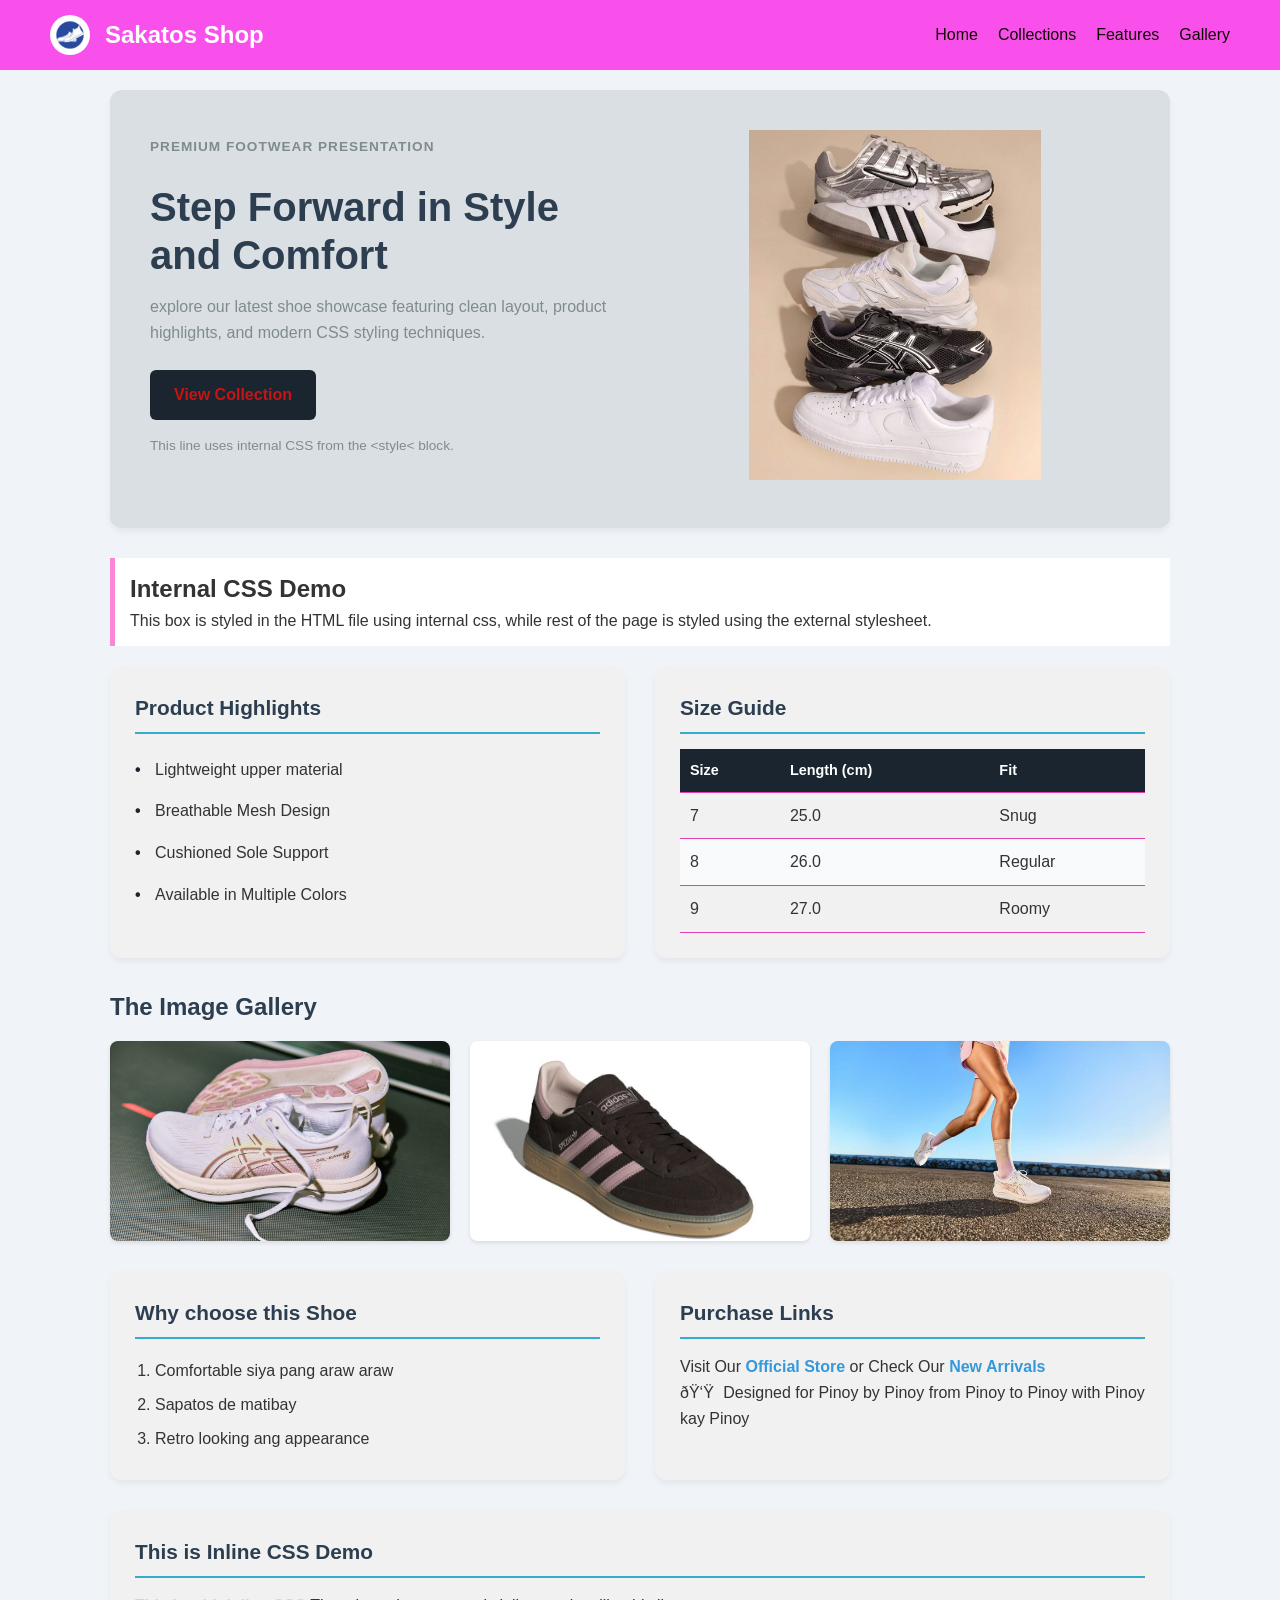
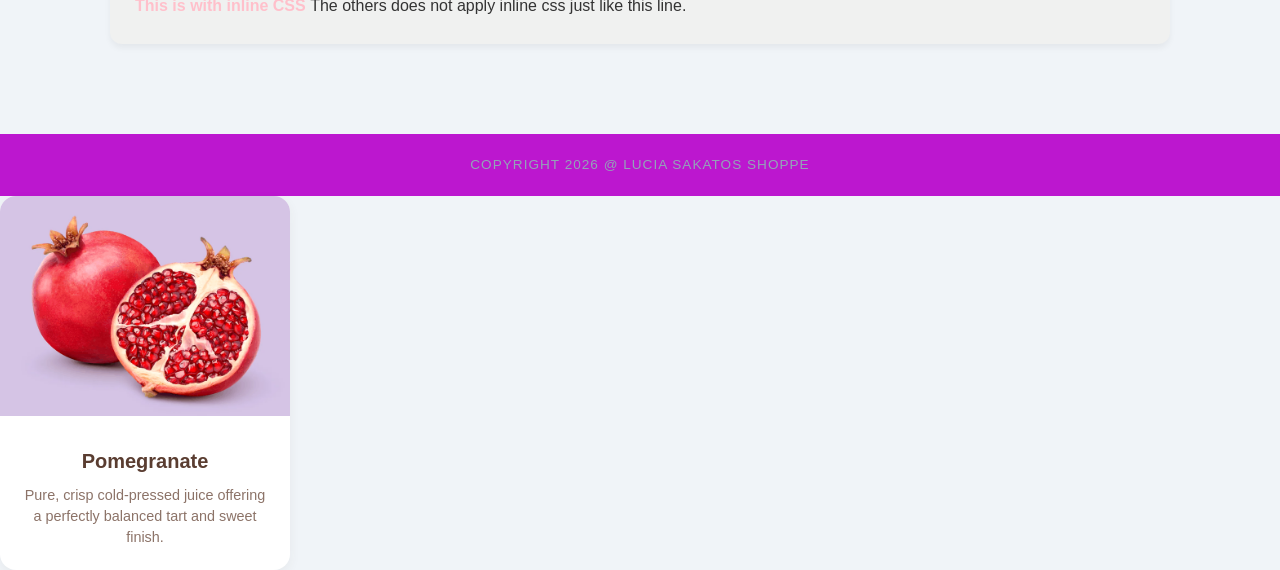
<file: WD1_L3_CS2B_BALALONG/index.html>
<!DOCTYPE html>
<html>
    <head>
        <meta charset="UFT-8" />
        <meta name="viewport" 
            content="width=device-width, initial-scale=1.0" />
        <title>Sakatos Shop</title>

        <!--External CSS-->
        <link rel="stylesheet" href="css/styles.css" />

        <!--Internal CSS-->
        <style>
            .internal-demo {
                background: white;
                border-left: 5px solid rgb(249, 134, 214);
                padding: 12px 15px;
                margin: 20px 0;
            }
        </style>
    </head>
    <body>
        <header class="top-header">
            <!-- Create Area for Logo-->
            <div class="brand"> <!--brand on left-->
                <img src="media/logo.jpg" alt="Sakatos Logo" class="logo-img">
                <h1>Sakatos Shop</h1>
            </div>

            <!--Navigation bar-->
            <nav class="navbar">
                <ul class="nav-list">
                    <li><a href="#home">Home</a></li>
                    <li class="dropdown">
                        <a href="#collections">Collections</a>
                        <ul class="dropdown-menu">
                            <li><a href="#running">Running</a></li>
                            <li><a href="#casual">Casual</a></li>
                            <li><a href="#basketball">Basketball</a></li>
                        </ul>
                    </li>
                    <li><a href="#features">Features</a></li>
                    <li><a href="#gallery">Gallery</a></li>
                </ul>
            </nav>
        </header>

        <main id="home" class="container">
            <section class="hero">
                <div class="hero-text">
                    <p class="eyebrow">
                        Premium Footwear Presentation
                    </p>
                    <h2> Step Forward in Style and Comfort </h2>
                    <p> explore our latest shoe showcase
                        featuring clean layout, product
                        highlights, and modern CSS styling
                        techniques.
                    </p>

                    <a class="btn"  href="#gallery">View Collection</a>
                    <p class="hero-note">
                        This line uses internal CSS from the &lt;style&lt; block.</style>
                    </p>
                </div>
                <div class="hero-image">
                    <img 
                        src="media/host.jpg"
                        alt="Modern Style of Log"
                        class="shoe-img"
                        />
                </div>
            </section>

            <section class="internal-demo">
                <!--Internal CSS Demonstration-->
                <h2>Internal CSS Demo</h2>
                <p>
                    This box is styled in the HTML file
                    using internal css, while rest of the
                    page is styled using the external stylesheet.
                </p>
            </section>

            <section id="features" class="content-grid">
                <article class="card">
                    <h2>Product Highlights</h2>
                    <ul class="features-list">
                        <li>Lightweight upper material</li>
                        <li>Breathable Mesh Design</li>
                        <li>Cushioned Sole Support</li>
                        <li>Available in Multiple Colors</li>
                    </ul>
                </article>

                <article class="card">
                    <h2>Size Guide</h2>
                    <table class="size-table">
                        <thead>
                            <tr>
                                <th>Size</th>
                                <th>Length (cm)</th>
                                <th>Fit</th>
                            </tr>
                        </thead>
                        <tbody>
                            <tr>
                                <td>7</td>
                                <td>25.0</td>
                                <td>Snug</td>
                            </tr>
                            <tr>
                                <td>8</td>
                                <td>26.0</td>
                                <td>Regular</td>
                            </tr>
                            <tr>
                                <td>9</td>
                                <td>27.0</td>
                                <td>Roomy</td>
                            </tr>
                        </tbody>
                    </table>
                </article>
            </section>

            <section id="gallery" class="gallery-section">
                <h2>The Image Gallery</h2>
                <div class="gallery">
                    <img src="media/shoes1.jpg">
                    <img src="media/shoes2.jpg">
                    <img src="media/shoes3.jpg">
                </div>
            </section>

            <section class="info-columns">
                <div class="card" id="running">
                    <h2>Why choose this Shoe</h2>
                    <ol>
                        <li>Comfortable siya pang araw araw</li>
                        <li>Sapatos de matibay</li>
                        <li>Retro looking ang appearance</li>
                    </ol>
                </div>

                <div class="card" id="basketball">
                    <h2> Purchase Links </h2>
                    <p>Visit Our
                        <a href="#" class="text-link">
                            Official Store
                        </a>
                        or Check Our
                        <a href="#" class="text-link">
                            New Arrivals
                        </a>
                    </p>
                    <p>
                        <i class="shoe-icon">👟</i>
                        Designed for Pinoy by Pinoy from Pinoy to Pinoy with Pinoy kay Pinoy
                    </p>
                </div>
            </section>

            <section id="collections" class="card">
                <h2>This is Inline CSS Demo</h2>
                <p>
                    <span style="color: pink; font-weight: bolder">
                        This is with inline CSS
                    </span>
                    The others does not apply inline css just like this
                    line.
                </p>
            </section>
        </main>
        <footer class="footer">
            COPYRIGHT 2026 @ LUCIA SAKATOS SHOPPE
        </footer>
    </body>
</html>

<!-- NEW: Pomegranate Section below the footer -->
    <div class="fruit-item">
        <img src="media/pomegranate.gif" alt="Pure Pomegranate"> <!-- Update with your filename -->
        <div class="fruit-info">
            <h3>Pomegranate</h3>
            <p>Pure, crisp cold-pressed juice offering a perfectly balanced tart and sweet finish.</p>
        </div>
    </div>
</section>
</file>
<file: WD1_L3_CS2B_BALALONG/css/styles.css>
/* Base Page Settings */
* {
    box-sizing: border-box;
    margin: 0;
    padding: 0;
}

body {
    font-family: 'Segoe UI', Tahoma, Geneva, Verdana, sans-serif;
    background-color: #f0f4f8;
    color: #333;
    line-height: 1.6;
}

.container {
    max-width: 1100px;
    margin: 0 auto;
    padding: 20px;
}

/* Header & Navigation Layout */
.top-header {
    background-color: #f950eb;
    color: white;
    display: flex;
    justify-content: space-between;
    align-items: center;
    padding: 15px 50px;
}

.brand {
    display: flex;
    align-items: center;
    gap: 15px;
}

.logo-img {
    width: 40px;
    height: 40px;
    border-radius: 50%;
    object-fit: cover;
}

.brand h1 {
    font-size: 1.5rem;
}

.nav-list {
    display: flex;
    list-style: none;
    gap: 20px;
}

.nav-list a {
    color: #110a00;
    text-decoration: none;
    font-weight: 500;
    transition: color 0.2s;
}

.nav-list a:hover {
    color: rgb(146, 0, 0);
}

/* Dropdown Menu Configuration */
.dropdown {
    position: relative;
}

.dropdown-menu {
    display: none;
    position: absolute;
    top: 100%;
    left: 0;
    background-color: #5e18b5;
    list-style: none;
    padding: 10px 0;
    min-width: 150px;
    border-radius: 4px;
    z-index: 10;
}

.dropdown-menu li a {
    padding: 8px 20px;
    display: block;
}

.dropdown:hover .dropdown-menu {
    display: block;
}

/* Main Showcase Block (Hero) */
.hero {
    background: rgb(218, 223, 227);
    border-radius: 12px;
    padding: 40px;
    display: grid;
    grid-template-columns: 1fr 1fr;
    align-items: center;
    gap: 40px;
    margin-bottom: 30px;
    box-shadow: 0 4px 6px rgba(0,0,0,0.05);
}

.eyebrow {
    color: #e67e22;
    text-transform: uppercase;
    font-weight: bold;
    font-size: 0.85rem;
    letter-spacing: 1px;
    margin-bottom: 10px;
}

.hero h2 {
    font-size: 2.5rem;
    line-height: 1.2;
    margin-bottom: 15px;
    color: #2c3e50;
}

.hero p {
    color: #7f8c8d;
    margin-bottom: 25px;
}

.btn {
    display: inline-block;
    background-color: #1a252f;
    color: rgb(200, 20, 20);
    padding: 12px 24px;
    text-decoration: none;
    border-radius: 6px;
    font-weight: bold;
    transition: background 0.2s;
}

.btn:hover {
    background-color: #34495e;
}

.hero-note {
    margin-top: 15px;
    font-size: 0.85rem;
    color: #95a5a6;
}

.shoe-img {
    width: 100%;
    max-height: 350px;
    object-fit: contain;
    border-radius: 8px;
}

/* Shared Panel Designs (Cards) */
.card {
    background: rgb(240, 241, 240);
    padding: 25px;
    border-radius: 12px;
    box-shadow: 0 4px 6px rgba(0,0,0,0.05);
    margin-bottom: 30px;
}

.card h2 {
    color: #2c3e50;
    margin-bottom: 15px;
    font-size: 1.3rem;
    border-bottom: 2px solid #34acca;
    padding-bottom: 8px;
}

/* Grid Layouts for Sections */
.content-grid, .info-columns {
    display: grid;
    grid-template-columns: 1fr 1fr;
    gap: 30px;
}

/* Features List Settings */
.features-list {
    list-style-type: none;
}

.features-list li {
    padding: 8px 0;
    position: relative;
    padding-left: 20px;
}

.features-list li::before {
    content: "•";
    color: #1a252f;
    font-weight: bold;
    position: absolute;
    left: 0;
}

/* Sizing Guide Table Layout */
.size-table {
    width: 100%;
    border-collapse: collapse;
    margin-top: 10px;
}

.size-table th, .size-table td {
    padding: 10px;
    text-align: left;
    border-bottom: 1px solid #e040b3;
}

.size-table th {
    background-color: #1a252f;
    color: white;
    font-size: 0.9rem;
}

.size-table tr:nth-child(even) {
    background-color: #f8fafc;
}

/* Image Portfolio Section */
.gallery-section {
    margin-bottom: 30px;
}

.gallery-section h2 {
    margin-bottom: 15px;
    color: #2c3e50;
}

.gallery {
    display: grid;
    grid-template-columns: repeat(3, 1fr);
    gap: 20px;
}

.gallery img {
    width: 100%;
    height: 200px;
    object-fit: cover;
    border-radius: 8px;
    box-shadow: 0 2px 4px rgba(0,0,0,0.1);
}

/* Lists and Inline Links styling */
ol {
    padding-left: 20px;
}

ol li {
    padding: 4px 0;
}

.text-link {
    color: #3498db;
    text-decoration: none;
    font-weight: bold;
}

.text-link:hover {
    text-decoration: underline;
}

.shoe-icon {
    font-style: normal;
    margin-right: 5px;
}

/* Footnote Block */
.footer {
    background-color: #bc17cf;
    color: #94a3b8;
    text-align: center;
    padding: 20px;
    font-size: 0.85rem;
    margin-top: 40px;
    letter-spacing: 1px;
}
/* Container section sitting entirely below the footer */
.fruit-showcase {
    display: flex;
    justify-content: center;
    gap: 30px;
    padding: 50px 20px;
    background-color: #fbeae6; /* Soft warm pink-cream backdrop */
}

/* Individual product cards */
.fruit-item {
    background: #ffffff;
    border-radius: 16px;
    overflow: hidden;
    width: 290px;
    box-shadow: 0 4px 12px rgba(90, 61, 49, 0.06); /* Subtly tinted shadow */
    transition: transform 0.3s ease;
}

/* Card lift animation on hover */
.fruit-item:hover {
    transform: translateY(-6px);
}

/* Enforces uniform image constraints across your assets */
.fruit-item img {
    width: 100%;
    height: 220px;
    object-fit: cover;
}

/* Text arrangement */
.fruit-info {
    padding: 22px;
    text-align: center;
}

.fruit-info h3 {
    margin: 0 0 8px 0;
    color: #5a3d31; /* Earthy brown tone matching your footer text */
    font-size: 1.25rem;
    font-weight: 600;
}

.fruit-info p {
    margin: 0;
    color: #8c7368; /* Light muted brown for readable descriptions */
    font-size: 0.9rem;
    line-height: 1.45;
}
</file>
